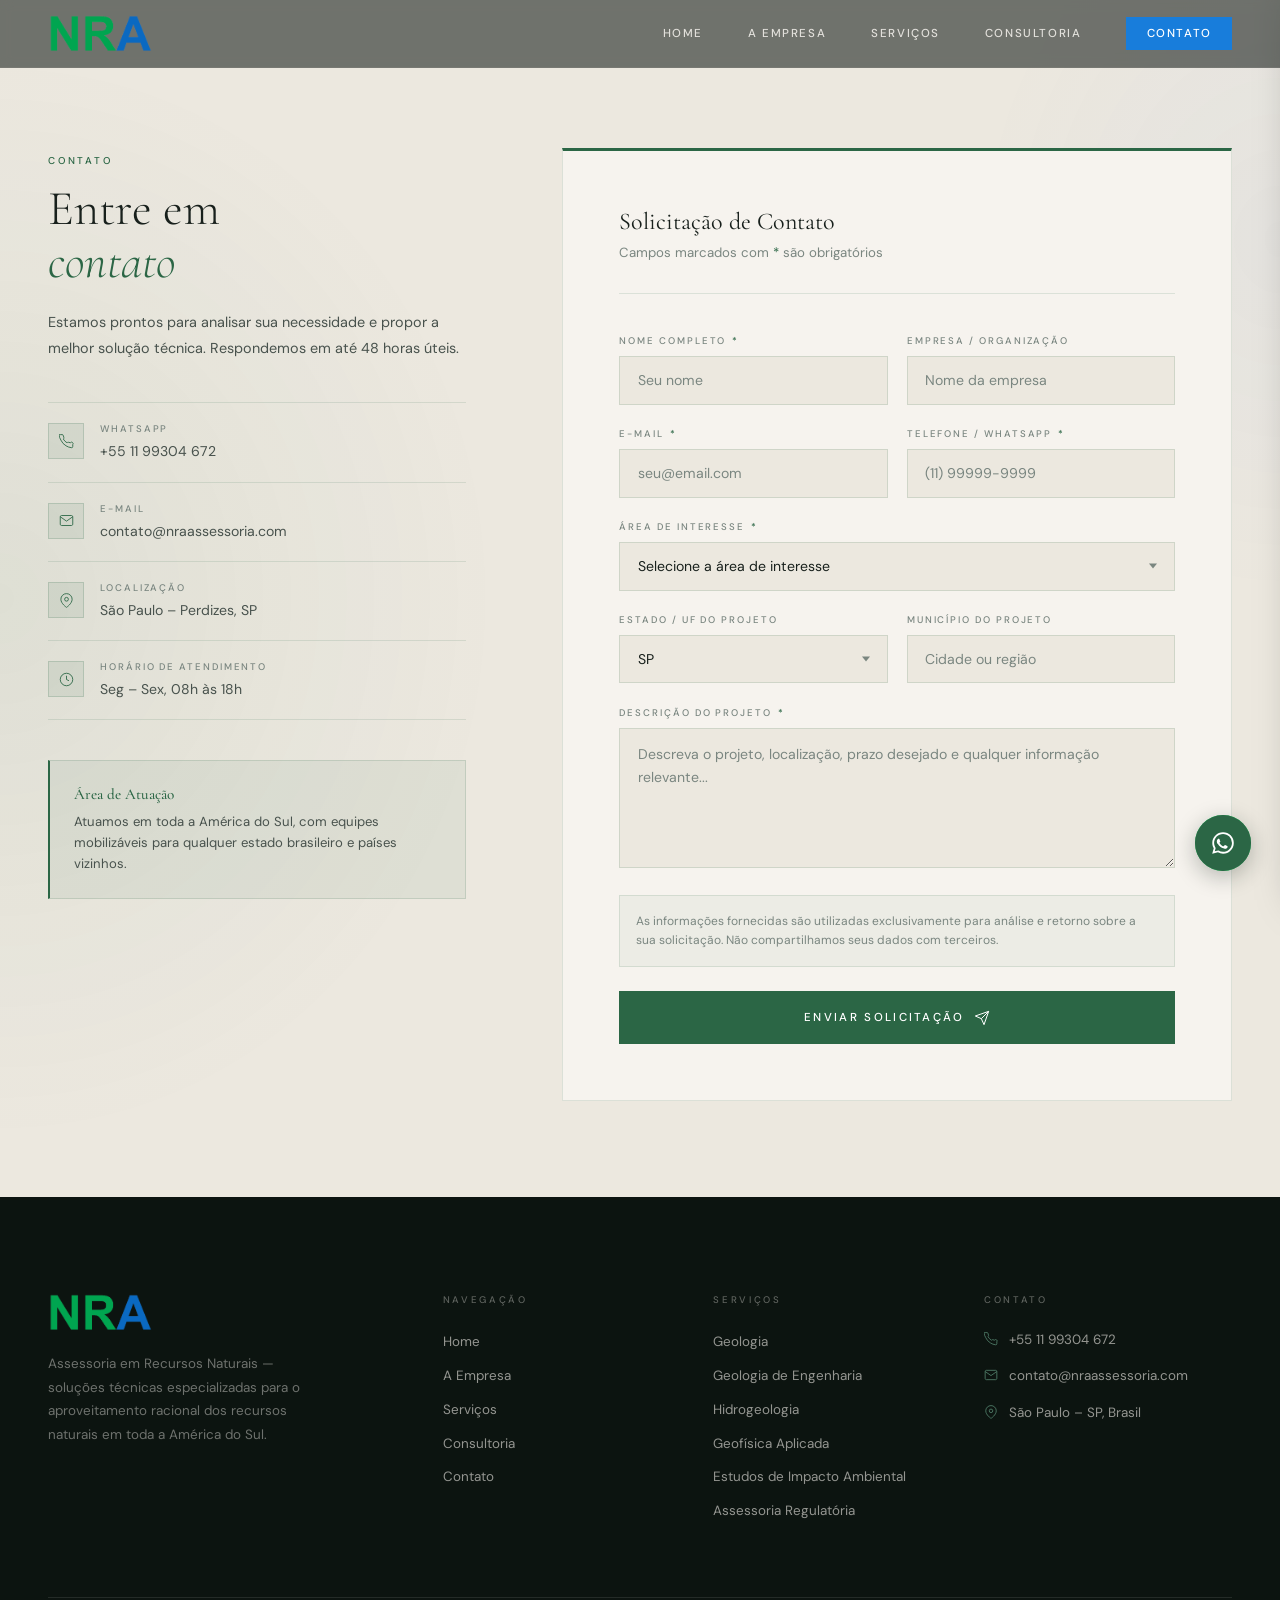
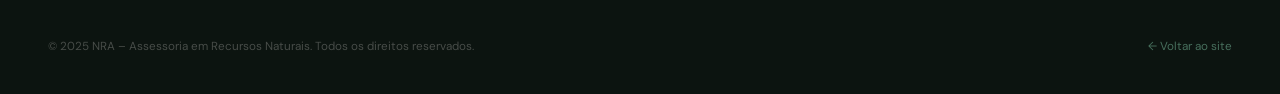
<file: contato.html>
<!DOCTYPE html>
<html lang="pt-BR">

<head>
  <meta charset="UTF-8">
  <meta name="viewport" content="width=device-width, initial-scale=1.0">
  <title>NRA Assessoria | Geologia, Hidrogeologia, Geofísica & Meio Ambiente</title>
  <meta name="description"
    content="A NRA Assessoria em Recursos Naturais é uma empresa de prestação de serviços técnicos e consultoria especializados na busca e gerenciamento de matérias primas minerais, incluindo a água. Nosso objetivo visa a otimização e o aproveitamento racional dos recursos naturais, minimizando custos e impactos negativos na relação entre seres humanos e natureza.">

  <!-- Open Graph (WhatsApp, LinkedIn etc.) -->
  <meta property="og:title" content="NRA Assessoria | Geologia, Hidrogeologia, Geofísica & Meio Ambiente">
  <meta property="og:description"
    content="A NRA Assessoria em Recursos Naturais é uma empresa de prestação de serviços técnicos e consultoria especializados na busca e gerenciamento de matérias primas minerais, incluindo a água. Nosso objetivo visa a otimização e o aproveitamento racional dos recursos naturais, minimizando custos e impactos negativos na relação entre seres humanos e natureza.">
  <meta property="og:url" content="https://www.nraassessoria.com.br">
  <meta property="og:type" content="website">
  <meta property="og:image" content="https://nraassessoria.com.br/assets/img/favicon.png>
  <meta property=" og:image:width" content="1200">
  <meta property="og:image:height" content="1200">

  <link rel="shortcut icon" type="image/x-icon" href="./assets/img/favicon.png">

  <link rel="preconnect" href="https://fonts.googleapis.com">
  <link rel="preconnect" href="https://fonts.gstatic.com" crossorigin>
  <link
    href="https://fonts.googleapis.com/css2?family=Cormorant+Garamond:ital,wght@0,300;0,400;0,500;0,600;1,300;1,400&family=DM+Sans:opsz,wght@9..40,300;9..40,400;9..40,500&display=swap"
    rel="stylesheet">

  <link rel="stylesheet" href="./css/style.css">
  <link rel="stylesheet" href="./css/contato/headercontato.css">
  <link rel="stylesheet" href="./css/contato/contactresponsive.css">

  <meta name="format-detection" content="telephone=no">

  <meta name="google-site-verification" content="mu3sNyc9RE8LEfZlOkHcX6pYVkB5GSIH3FkUcG7O5CU" />

  <script type="module" src="./scripts/index/header.js"></script>
  <script type="module" src="./scripts/index/menuhamburger.js"></script>
  <script type="module" src="./scripts/index/scrolleffects.js"></script>
  <script type="module" src="./scripts/contato/form.js"></script>

</head>

<body>

  <!-- ============ WHATSAPP FLOAT ============ -->
  <div class="whatsapp-wrap">
    <span class="whatsapp-pulse"></span>
    <div class="whatsapp-float" id="whatsappFloat" role="button" tabindex="0" aria-label="Conversar no WhatsApp"
      aria-expanded="false">
      <div class="wa-icon-wrap">
        <svg viewBox="0 0 24 24" fill="currentColor">
          <path
            d="M12.04 2C6.58 2 2.13 6.45 2.13 11.91c0 1.75.46 3.45 1.32 4.95L2.05 22l5.25-1.38c1.45.79 3.08 1.21 4.74 1.21h.005c5.46 0 9.91-4.45 9.91-9.91 0-2.65-1.03-5.14-2.9-7.01A9.82 9.82 0 0012.04 2zm0 1.67c2.2 0 4.27.86 5.82 2.42a8.21 8.21 0 012.42 5.82c0 4.55-3.7 8.25-8.25 8.25h-.005a8.24 8.24 0 01-4.19-1.15l-.3-.18-3.12.82.83-3.04-.2-.31a8.22 8.22 0 01-1.26-4.38C3.79 7.37 7.49 3.67 12.04 3.67zm-4.27 4.5c-.16 0-.42.06-.64.31-.22.25-.85.83-.85 2.02 0 1.19.87 2.34.99 2.5.12.16 1.71 2.71 4.21 3.7 2.08.83 2.5.66 2.95.62.45-.04 1.46-.6 1.66-1.18.21-.58.21-1.07.15-1.18-.07-.1-.23-.16-.48-.28-.25-.13-1.46-.72-1.69-.8-.23-.08-.39-.13-.56.12-.16.25-.64.8-.78.97-.15.16-.29.18-.54.06-.25-.13-1.05-.39-2-1.23-.74-.66-1.24-1.47-1.39-1.72-.14-.25-.02-.39.11-.51.11-.11.25-.29.37-.43.12-.15.16-.25.24-.41.08-.16.04-.31-.02-.43-.06-.13-.56-1.36-.78-1.86-.2-.49-.41-.42-.56-.43-.14-.01-.31-.01-.47-.01z" />
        </svg>
      </div>
      <span class="wa-label">Fale Conosco</span>
    </div>
  </div>

  <!-- ============ HEADER ============ -->
  <header id="header">
    <a href="index.html" class="logo"><img class="logoimagem" src="./assets/img/logo.png" alt="Logo NRA"></a>
    <nav class="desktop-nav">
      <a href="index.html">Home</a>
      <a href="index.html#sobre">A Empresa</a>
      <a href="index.html#servicos">Serviços</a>
      <a href="index.html#consultoria">Consultoria</a>
      <a href="contato.html" class="nav-cta active">Contato</a>
    </nav>
    <button class="hamburger" id="hamburger" aria-label="Abrir menu" aria-expanded="false">
      <span></span><span></span><span></span>
    </button>
  </header>

  <nav id="mobile-nav">
    <button class="nav-close" id="nav-close" aria-label="Fechar menu">✕</button>
    <a href="index.html">Home</a>
    <a href="index.html#sobre">A Empresa</a>
    <a href="index.html#servicos">Serviços</a>
    <a href="index.html#consultoria">Consultoria</a>
    <a href="contato.html">Contato</a>
  </nav>
  <div id="nav-overlay"></div>

  <!-- ============ CONTATO PRINCIPAL ============ -->
  <section class="form-section">
    <div class="contact-wrap">

      <!-- LEFT: info de contato -->
      <aside class="contact-left reveal">
        <span class="label">Contato</span>
        <h2 class="contact-heading">Entre em<br><em>contato</em></h2>
        <p class="contact-subtext">Estamos prontos para analisar sua necessidade e propor a melhor solução técnica.
          Respondemos em até 48 horas úteis.</p>

        <div class="contact-details">
          <div class="sidebar-detail">
            <div class="sidebar-detail-icon">
              <svg viewBox="0 0 24 24" fill="none" stroke="currentColor">
                <path
                  d="M22 16.92v3a2 2 0 01-2.18 2 19.79 19.79 0 01-8.63-3.07A19.5 19.5 0 013.07 9.81a19.79 19.79 0 01-3.07-8.68A2 2 0 012 1h3a2 2 0 012 1.72c.127.96.361 1.903.7 2.81a2 2 0 01-.45 2.11L6.91 8.09a16 16 0 006 6l.36-.36a2 2 0 012.11-.45c.907.339 1.85.573 2.81.7A2 2 0 0122 16.92z" />
              </svg>
            </div>
            <div class="sidebar-detail-body">
              <strong>WhatsApp</strong>
              <a
                href="https://wa.me/5511932788832?text=Ol%C3%A1!%20Gostaria%20de%20saber%20mais%20sobre%20os%20servi%C3%A7os%20da%20NRA.">+55
                11 99304 672</a>
            </div>
          </div>
          <div class="sidebar-detail">
            <div class="sidebar-detail-icon">
              <svg viewBox="0 0 24 24" fill="none" stroke="currentColor">
                <path d="M4 4h16c1.1 0 2 .9 2 2v12c0 1.1-.9 2-2 2H4c-1.1 0-2-.9-2-2V6c0-1.1.9-2 2-2z" />
                <polyline points="22,6 12,13 2,6" />
              </svg>
            </div>
            <div class="sidebar-detail-body">
              <strong>E-mail</strong>
              <a href="mailto:contato@nraassessoria.com">contato@nraassessoria.com</a>
            </div>
          </div>
          <div class="sidebar-detail">
            <div class="sidebar-detail-icon">
              <svg viewBox="0 0 24 24" fill="none" stroke="currentColor">
                <path d="M21 10c0 7-9 13-9 13s-9-6-9-13a9 9 0 0118 0z" />
                <circle cx="12" cy="10" r="3" />
              </svg>
            </div>
            <div class="sidebar-detail-body">
              <strong>Localização</strong>
              <span>São Paulo – Perdizes, SP</span>
            </div>
          </div>
          <div class="sidebar-detail">
            <div class="sidebar-detail-icon">
              <svg viewBox="0 0 24 24" fill="none" stroke="currentColor">
                <circle cx="12" cy="12" r="10" />
                <polyline points="12 6 12 12 16 14" />
              </svg>
            </div>
            <div class="sidebar-detail-body">
              <strong>Horário de Atendimento</strong>
              <span>Seg – Sex, 08h às 18h</span>
            </div>
          </div>
        </div>

        <div class="sidebar-coverage">
          <h4>Área de Atuação</h4>
          <p>Atuamos em toda a América do Sul, com equipes mobilizáveis para qualquer estado brasileiro e países
            vizinhos.</p>
        </div>
      </aside>

      <!-- RIGHT: formulário -->
      <div class="contact-form reveal" style="transition-delay:0.15s">
        <h2 class="form-title">Solicitação de Contato</h2>
        <p class="form-subtitle">Campos marcados com <span style="color:var(--green)">*</span> são obrigatórios</p>

        <form id="contact-form" action="enviar.php" method="POST" novalidate>

          <div class="form-row">
            <div class="form-group">
              <label for="nome">Nome Completo <span class="req">*</span></label>
              <input type="text" id="nome" name="nome" placeholder="Seu nome" required autocomplete="name">
            </div>
            <div class="form-group">
              <label for="empresa">Empresa / Organização</label>
              <input type="text" id="empresa" name="empresa" placeholder="Nome da empresa" autocomplete="organization">
            </div>
          </div>

          <div class="form-row">
            <div class="form-group">
              <label for="email">E-mail <span class="req">*</span></label>
              <input type="email" id="email" name="email" placeholder="seu@email.com" required autocomplete="email">
            </div>
            <div class="form-group">
              <label for="telefone">Telefone / WhatsApp <span class="req">*</span></label>
              <input type="tel" id="telefone" name="telefone" placeholder="(11) 99999-9999" required autocomplete="tel">
            </div>
          </div>

          <div class="form-group">
            <label for="servico">Área de Interesse <span class="req">*</span></label>
            <div class="select-wrap">
              <select id="servico" name="servico" required>
                <option value="" disabled selected>Selecione a área de interesse</option>
                <optgroup label="Serviços">
                  <option value="geologia">Geologia</option>
                  <option value="geologia-engenharia">Geologia de Engenharia</option>
                  <option value="hidrogeologia">Hidrogeologia &amp; Recursos Hídricos</option>
                  <option value="geofisica">Geofísica Aplicada</option>
                  <option value="eia">Estudos de Impacto Ambiental (EIA/RIMA)</option>
                  <option value="reg-agricola">Assessoria Regulatória Agrícola (MAPA)</option>
                  <option value="reg-ambiental">Assessoria Regulatória Ambiental</option>
                </optgroup>
                <optgroup label="Consultoria">
                  <option value="auditoria">Auditoria Técnica</option>
                  <option value="assistencia">Assistência Técnica / Laudos e Pareceres</option>
                  <option value="pd">Pesquisa &amp; Desenvolvimento</option>
                </optgroup>
                <option value="outro">Outro / Não sei ainda</option>
              </select>
            </div>
          </div>

          <div class="form-row">
            <div class="form-group">
              <label for="estado">Estado / UF do Projeto</label>
              <div class="select-wrap">
                <select id="estado" name="estado">
                  <option value="" disabled selected>Selecione o estado</option>
                  <option>AC</option>
                  <option>AL</option>
                  <option>AP</option>
                  <option>AM</option>
                  <option>BA</option>
                  <option>CE</option>
                  <option>DF</option>
                  <option>ES</option>
                  <option>GO</option>
                  <option>MA</option>
                  <option>MT</option>
                  <option>MS</option>
                  <option>MG</option>
                  <option>PA</option>
                  <option>PB</option>
                  <option>PR</option>
                  <option>PE</option>
                  <option>PI</option>
                  <option>RJ</option>
                  <option>RN</option>
                  <option>RS</option>
                  <option>RO</option>
                  <option>RR</option>
                  <option>SC</option>
                  <option selected>SP</option>
                  <option>SE</option>
                  <option>TO</option>
                  <option>Exterior / América do Sul</option>
                </select>
              </div>
            </div>
            <div class="form-group">
              <label for="municipio">Município do Projeto</label>
              <input type="text" id="municipio" name="municipio" placeholder="Cidade ou região">
            </div>
          </div>

          <div class="form-group">
            <label for="mensagem">Descrição do Projeto <span class="req">*</span></label>
            <textarea id="mensagem" name="mensagem"
              placeholder="Descreva o projeto, localização, prazo desejado e qualquer informação relevante..."
              required></textarea>
          </div>

          <p class="form-privacy">
            As informações fornecidas são utilizadas exclusivamente para análise e retorno sobre a sua solicitação. Não
            compartilhamos seus dados com terceiros.
          </p>

          <button type="submit" class="form-submit">
            Enviar Solicitação
            <svg viewBox="0 0 24 24" fill="none" stroke="currentColor" stroke-width="1.5">
              <path d="M22 2L11 13M22 2L15 22l-4-9-9-4 20-7z" />
            </svg>
          </button>

          <div class="form-msg" id="form-success">
            ✓ Mensagem enviada com sucesso! Nossa equipe irá analisar sua solicitação e retornará em até 48 horas úteis.
          </div>
          <div class="form-msg" id="form-error">
            Ocorreu um erro ao enviar sua mensagem. Por favor, tente novamente ou entre em contato pelo WhatsApp.
          </div>
        </form>
      </div>

    </div>
  </section>

  <!-- ============ FOOTER ============ -->
  <footer>
    <div class="footer-inner">
      <div class="footer-grid">
        <div class="footer-brand">
          <a href="./index.html" class="logo"><img class="logoimagem" src="./assets/img/logo.png" alt="Logo NRA"></a>
          <p>Assessoria em Recursos Naturais — soluções técnicas especializadas para o aproveitamento racional dos
            recursos naturais em toda a América do Sul.</p>
        </div>
        <div class="footer-col">
          <h4>Navegação</h4>
          <ul>
            <li><a href="index.html">Home</a></li>
            <li><a href="index.html#sobre">A Empresa</a></li>
            <li><a href="index.html#servicos">Serviços</a></li>
            <li><a href="index.html#consultoria">Consultoria</a></li>
            <li><a href="contato.html">Contato</a></li>
          </ul>
        </div>
        <div class="footer-col">
          <h4>Serviços</h4>
          <ul>
            <li><a href="index.html#servicos">Geologia</a></li>
            <li><a href="index.html#servicos">Geologia de Engenharia</a></li>
            <li><a href="index.html#servicos">Hidrogeologia</a></li>
            <li><a href="index.html#servicos">Geofísica Aplicada</a></li>
            <li><a href="index.html#outrosservicos">Estudos de Impacto Ambiental</a></li>
            <li><a href="index.html#consultoria">Assessoria Regulatória</a></li>
          </ul>
        </div>
        <div class="footer-col">
          <h4>Contato</h4>
          <div class="footer-contact-item">
            <svg width="14" height="14" viewBox="0 0 24 24" fill="none" stroke="currentColor" stroke-width="1.5">
              <path
                d="M22 16.92v3a2 2 0 01-2.18 2 19.79 19.79 0 01-8.63-3.07A19.5 19.5 0 013.07 9.81a19.79 19.79 0 01-3.07-8.68A2 2 0 012 1h3a2 2 0 012 1.72c.127.96.361 1.903.7 2.81a2 2 0 01-.45 2.11L6.91 8.09a16 16 0 006 6l.36-.36a2 2 0 012.11-.45c.907.339 1.85.573 2.81.7A2 2 0 0122 16.92z" />
            </svg>
            +55 11 99304 672
          </div>
          <div class="footer-contact-item">
            <svg width="14" height="14" viewBox="0 0 24 24" fill="none" stroke="currentColor" stroke-width="1.5">
              <path d="M4 4h16c1.1 0 2 .9 2 2v12c0 1.1-.9 2-2 2H4c-1.1 0-2-.9-2-2V6c0-1.1.9-2 2-2z" />
              <polyline points="22,6 12,13 2,6" />
            </svg>
            contato@nraassessoria.com
          </div>
          <div class="footer-contact-item">
            <svg width="14" height="14" viewBox="0 0 24 24" fill="none" stroke="currentColor" stroke-width="1.5">
              <path d="M21 10c0 7-9 13-9 13s-9-6-9-13a9 9 0 0118 0z" />
              <circle cx="12" cy="10" r="3" />
            </svg>
            São Paulo – SP, Brasil
          </div>
        </div>
      </div>
      <div class="footer-bottom">
        <p>© 2025 NRA – Assessoria em Recursos Naturais. Todos os direitos reservados.</p>
        <a href="index.html">← Voltar ao site</a>
      </div>
    </div>

  </footer>

</body>

</html>
</file>
<file: css/style.css>
/* GLOBAIS */
@import url(./loader.css);
@import url(./header.css);
@import url(./footer.css);
@import url(./global.css);
@import url(./whatsapp.css);

/* INDEX */
@import url(./index/hero.css);
@import url(./index/section.css);
@import url(./index/about.css);
@import url(./index/apresentacao.css);
@import url(./index/servicos.css);
@import url(./index/consultoria.css);
@import url(./index/animations.css);
@import url(./index/responsive.css);

/* CONTATO */
@import url(./contato/contactinfo.css);
@import url(./contato/contactleft.css);
@import url(./contato/form.css);
@import url(./contato/contactanimations.css);
</file>
<file: css/contato/headercontato.css>
/* =============================================
       HEADER
    ============================================= */
    #header {
      position: fixed;
      top: 0;
      left: 0;
      right: 0;
      height: 68px;
      display: flex;
      align-items: center;
      justify-content: space-between;
      padding: 0 3rem;
      z-index: 1000;
      background: rgba(10, 18, 13, 0.55);
      backdrop-filter: blur(6px);
      border-bottom: 1px solid rgba(246, 243, 238, 0.06);
      transition: background var(--ease), border-color var(--ease), backdrop-filter var(--ease);
    }

    #header.solid {
      background: rgba(246, 243, 238, 0.97);
      backdrop-filter: blur(18px);
      border-color: var(--border);
    }

    .logoimagem {
      height: 40px;
      width: auto;
      display: block;
    }


    .desktop-nav {
      display: flex;
      align-items: center;
      gap: 2.8rem;
    }

    .desktop-nav a {
      font-size: 0.72rem;
      font-weight: 500;
      letter-spacing: 0.14em;
      text-transform: uppercase;
      color: rgba(246, 243, 238, 0.85);
      position: relative;
      transition: color var(--ease);
    }

    #header.solid .desktop-nav a {
      color: var(--text-mid);
    }

    .desktop-nav a::after {
      content: '';
      position: absolute;
      bottom: -4px;
      left: 0;
      height: 1px;
      width: 0;
      background: var(--green-light);
      transition: width var(--ease);
    }

    .desktop-nav a:hover,
    .desktop-nav a.active {
      color: var(--green-light);
    }

    .desktop-nav a:hover::after,
    .desktop-nav a.active::after {
      width: 100%;
    }

    /* CTA link in nav */
    .nav-cta {
      font-size: 0.72rem !important;
      font-weight: 500;
      letter-spacing: 0.14em;
      text-transform: uppercase;
      background: var(--blue);
      color: white !important;
      border: 1px solid var(--blue);
      padding: 0.5rem 1.2rem;
      transition: background var(--ease), color var(--ease) !important;
    }

    .nav-cta::after {
      display: none !important;
    }

    /* Hamburger */
    .hamburger {
      display: none;
      flex-direction: column;
      justify-content: center;
      gap: 5px;
      width: 32px;
      height: 32px;
      cursor: pointer;
      background: none;
      border: none;
      padding: 2px;
    }

    .hamburger span {
      display: block;
      width: 100%;
      height: 1.5px;
      background: rgba(246, 243, 238, 0.85);
      transition: all var(--ease);
      transform-origin: center;
    }

    #header.solid .hamburger span {
      background: var(--text-dark);
    }

    .hamburger.open span:nth-child(1) {
      transform: translateY(6.5px) rotate(45deg);
    }

    .hamburger.open span:nth-child(2) {
      opacity: 0;
      transform: scaleX(0);
    }

    .hamburger.open span:nth-child(3) {
      transform: translateY(-6.5px) rotate(-45deg);
    }

    /* Mobile nav */
    /* Overlay escuro atrás do drawer */
    #nav-overlay {
      display: none;
      position: fixed;
      inset: 0;
      background: rgba(0, 0, 0, 0.55);
      z-index: 998;
    }

    #nav-overlay.open {
      display: block;
    }

    #mobile-nav {
      position: fixed;
      top: 0;
      right: 0;
      width: 280px;
      height: 100vh;
      background: var(--bg-darker);
      padding: 5rem 2.5rem 3rem;
      z-index: 999;
      display: flex;
      flex-direction: column;
      gap: 0;
      transform: translateX(110%);
      transition: transform var(--ease);
      border-left: 1px solid var(--border-dk);
      box-shadow: -8px 0 40px rgba(0, 0, 0, 0.35);
    }

    #mobile-nav.open {
      transform: translateX(0);
    }

    #mobile-nav a {
      font-size: 0.85rem;
      font-weight: 400;
      letter-spacing: 0.12em;
      text-transform: uppercase;
      color: rgba(246, 243, 238, 0.75);
      padding: 1rem 0;
      border-bottom: 1px solid var(--border-dk);
      transition: color var(--ease);
    }

    #mobile-nav a:last-child {
      border-bottom: none;
      padding-bottom: 0;
    }

    #mobile-nav a:hover {
      color: var(--green-light);
    }

    .nav-close {
      position: absolute;
      top: 1.4rem;
      right: 1.8rem;
      background: none;
      border: none;
      color: rgba(246, 243, 238, 0.45);
      cursor: pointer;
      font-size: 1.5rem;
      line-height: 1;
      transition: color var(--ease);
    }

    .nav-close:hover {
      color: var(--green-light);
    }
</file>
<file: css/contato/contactresponsive.css>
/* =============================================
       RESPONSIVE CONTATO
    ============================================= */
    @media (max-width: 1100px) {
      .contact-wrap {
        gap: 4rem;
      }

      .footer-grid {
        grid-template-columns: 1fr 1fr;
        gap: 3rem;
      }
    }

    @media (max-width: 900px) {
      .contact-wrap {
        grid-template-columns: 1fr;
        gap: 3rem;
      }
    }

    @media (max-width: 768px) {
      #header {
        padding: 0 1.5rem;
      }

      .desktop-nav {
        display: none;
      }

      .hamburger {
        display: flex;
      }

      .form-section,
      footer {
        padding-left: 1.5rem;
        padding-right: 1.5rem;
      }

      .form-row {
        grid-template-columns: 1fr;
      }

      .check-group {
        grid-template-columns: 1fr;
      }

      .contact-form {
        padding: 2rem 1.5rem;
      }

      .footer-grid {
        grid-template-columns: 1fr;
        gap: 2.5rem;
      }
    }
</file>
